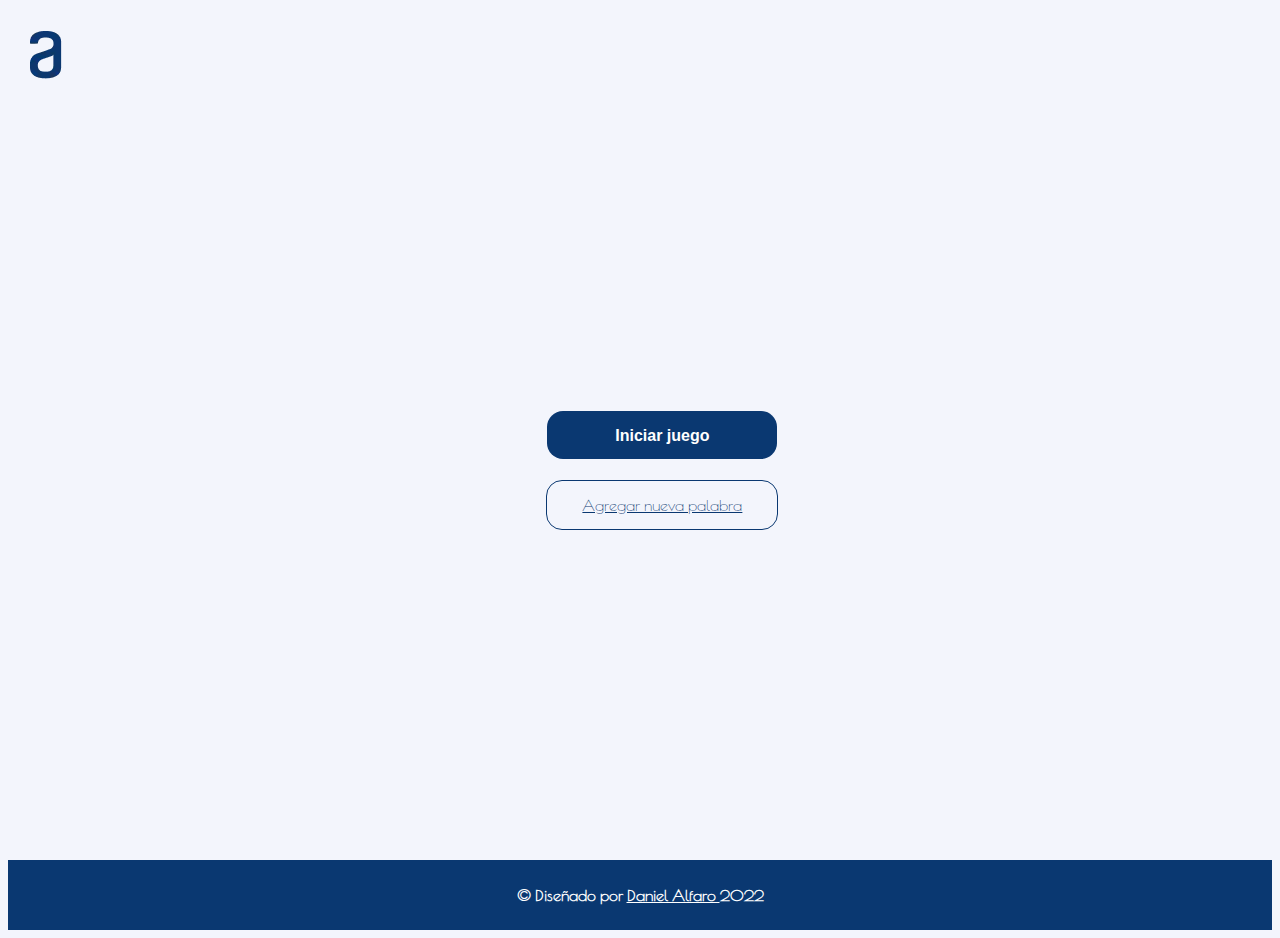
<file: index.html>
<!DOCTYPE html>
<html lang="es">

<head>
    <meta charset="UTF-8">
    <meta http-equiv="X-UA-Compatible" content="IE=edge">
    <meta name="viewport" content="width=device-width, initial-scale=1.0">
    <link rel="shortcut icon" href="assets/images/Vector.webp" type="image/x-icon">
    <link rel="stylesheet" href="https://res.cloudinary.com/dpxek6oka/raw/upload/v1643485116/normalize_ej2ndq.css">
    <link rel="stylesheet" href="css/styles.css">
    <link rel="preconnect" href="https://fonts.googleapis.com">
    <link rel="preconnect" href="https://fonts.gstatic.com" crossorigin>
    <link href="https://fonts.googleapis.com/css2?family=Poiret+One&display=swap" rel="stylesheet">
    <title>Juego ahorcado</title>
</head>

<body>
    <header class="container-header">
        <a href="index.html">
            <img src="assets/images/Vector.webp" alt="Logo alura" decoding="async" loading="lazy">
        </a>
    </header>

    <main class="container-main">
        <article class="container-article-options">
            <button class="container-article-options__btn" id="btn-start-game">
                Iniciar juego
            </button>
            <a href="views/nueva-palabra.html" class="container-article-options__link">
                Agregar nueva palabra
            </a>
        </article>
    </main>

    <footer class="container-footer">
        <p class="container-paragraph-footer">
            &copy; Diseñado por
            <a href="https://github.com/DanielAlfaro2222?tab=repositories" target="_blank" rel="noopener"
                class="container-paragraph-footer__link">
                Daniel Alfaro
            </a> 2022
        </p>
    </footer>

    <script type="module" src="js/index.js"></script>
</body>

</html>
</file>
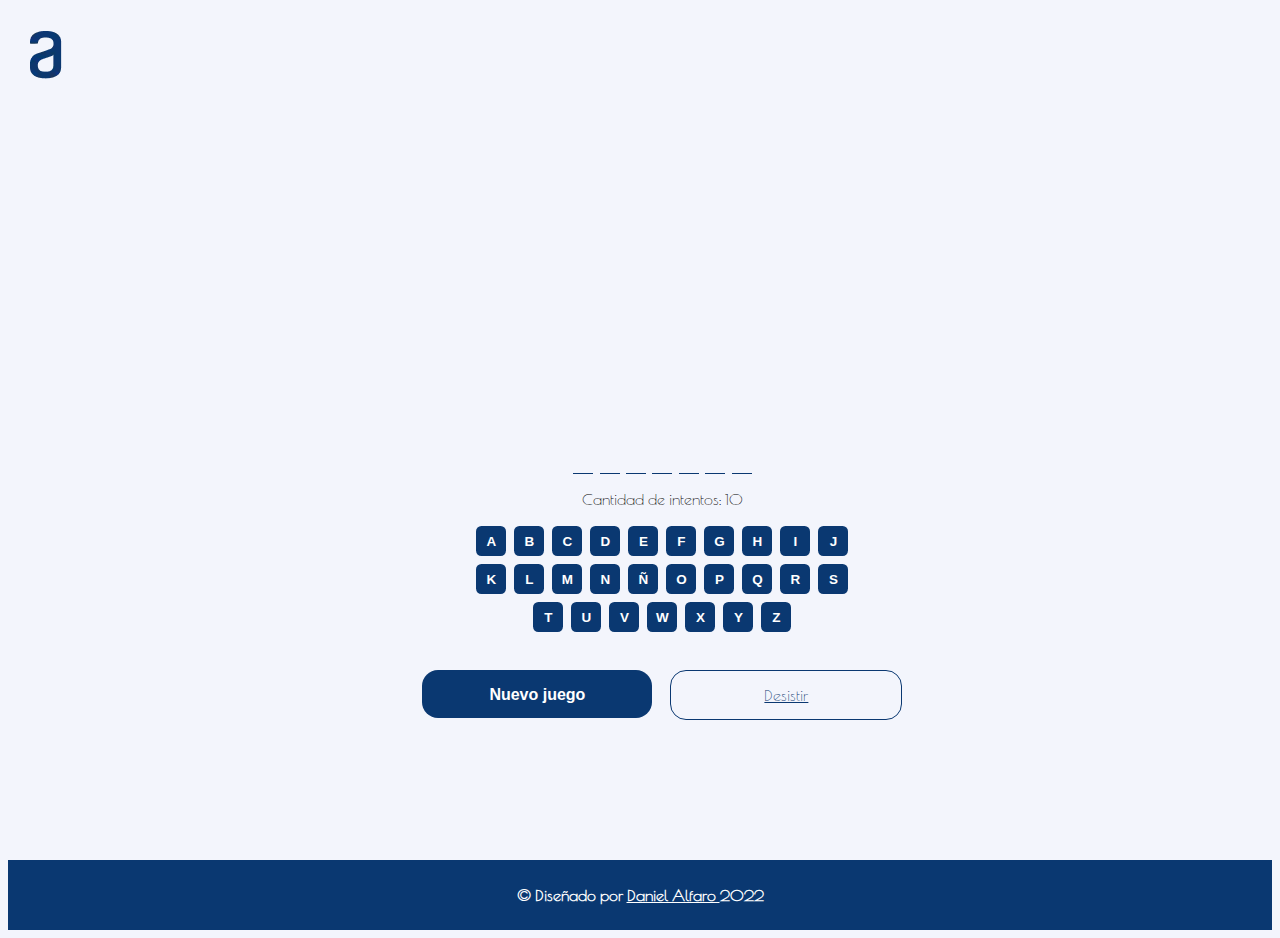
<file: views/juego.html>
<!DOCTYPE html>
<html lang="es">

<head>
    <meta charset="UTF-8">
    <meta http-equiv="X-UA-Compatible" content="IE=edge">
    <meta name="viewport" content="width=device-width, initial-scale=1.0">
    <link rel="shortcut icon" href="../assets/images/Vector.webp" type="image/x-icon">
    <link rel="stylesheet" href="https://res.cloudinary.com/dpxek6oka/raw/upload/v1643485116/normalize_ej2ndq.css">
    <link rel="preconnect" href="https://fonts.googleapis.com">
    <link rel="preconnect" href="https://fonts.gstatic.com" crossorigin>
    <link href="https://fonts.googleapis.com/css2?family=Poiret+One&display=swap" rel="stylesheet">
    <link rel="stylesheet" href="../css/styles.css">
    <title>Juego ahorcado</title>
</head>

<body>
    <header class="container-header">
        <a href="../index.html">
            <img src="../assets/images/Vector.webp" alt="Logo alura" decoding="async" loading="lazy">
        </a>
    </header>

    <main class="container-main container-main--height">
        <section class="container-section-game">
            <article class="container-canvas-game">
                <canvas width="220" height="220" id="canvas"></canvas>

                <div class="container-word-secret" id="container-word-secret"></div>

                <p id="cantidad-intentos">
                    Cantidad de intentos: 10
                </p>
            </article>

            <article class="container-buttons-game">
                <button id="A" class="container-buttons-game__btn">A</button>
                <button id="B" class="container-buttons-game__btn">B</button>
                <button id="C" class="container-buttons-game__btn">C</button>
                <button id="D" class="container-buttons-game__btn">D</button>
                <button id="E" class="container-buttons-game__btn">E</button>
                <button id="F" class="container-buttons-game__btn">F</button>
                <button id="G" class="container-buttons-game__btn">G</button>
                <button id="H" class="container-buttons-game__btn">H</button>
                <button id="I" class="container-buttons-game__btn">I</button>
                <button id="J" class="container-buttons-game__btn">J</button>
                <button id="K" class="container-buttons-game__btn">K</button>
                <button id="L" class="container-buttons-game__btn">L</button>
                <button id="M" class="container-buttons-game__btn">M</button>
                <button id="N" class="container-buttons-game__btn">N</button>
                <button id="Ñ" class="container-buttons-game__btn">Ñ</button>
                <button id="O" class="container-buttons-game__btn">O</button>
                <button id="P" class="container-buttons-game__btn">P</button>
                <button id="Q" class="container-buttons-game__btn">Q</button>
                <button id="R" class="container-buttons-game__btn">R</button>
                <button id="S" class="container-buttons-game__btn">S</button>
                <button id="T" class="container-buttons-game__btn">T</button>
                <button id="U" class="container-buttons-game__btn">U</button>
                <button id="V" class="container-buttons-game__btn">V</button>
                <button id="W" class="container-buttons-game__btn">W</button>
                <button id="X" class="container-buttons-game__btn">X</button>
                <button id="Y" class="container-buttons-game__btn">Y</button>
                <button id="Z" class="container-buttons-game__btn">Z</button>
            </article>

            <article class="container-article-options-game">
                <button class="container-article-options-game__btn" id="btn-new-game">
                    Nuevo juego
                </button>
                <a href="../index.html" class="container-article-options-game__link">
                    Desistir
                </a>
            </article>
        </section>
    </main>

    <footer class="container-footer">
        <p class="container-paragraph-footer">
            &copy; Diseñado por
            <a href="https://github.com/DanielAlfaro2222?tab=repositories" target="_blank" rel="noopener"
                class="container-paragraph-footer__link">
                Daniel Alfaro
            </a> 2022
        </p>
    </footer>

    <script type="module"  src="../js/juego.js"></script>
    <script type="module"  src="../js/canvas.js"></script>
</body>

</html>
</file>
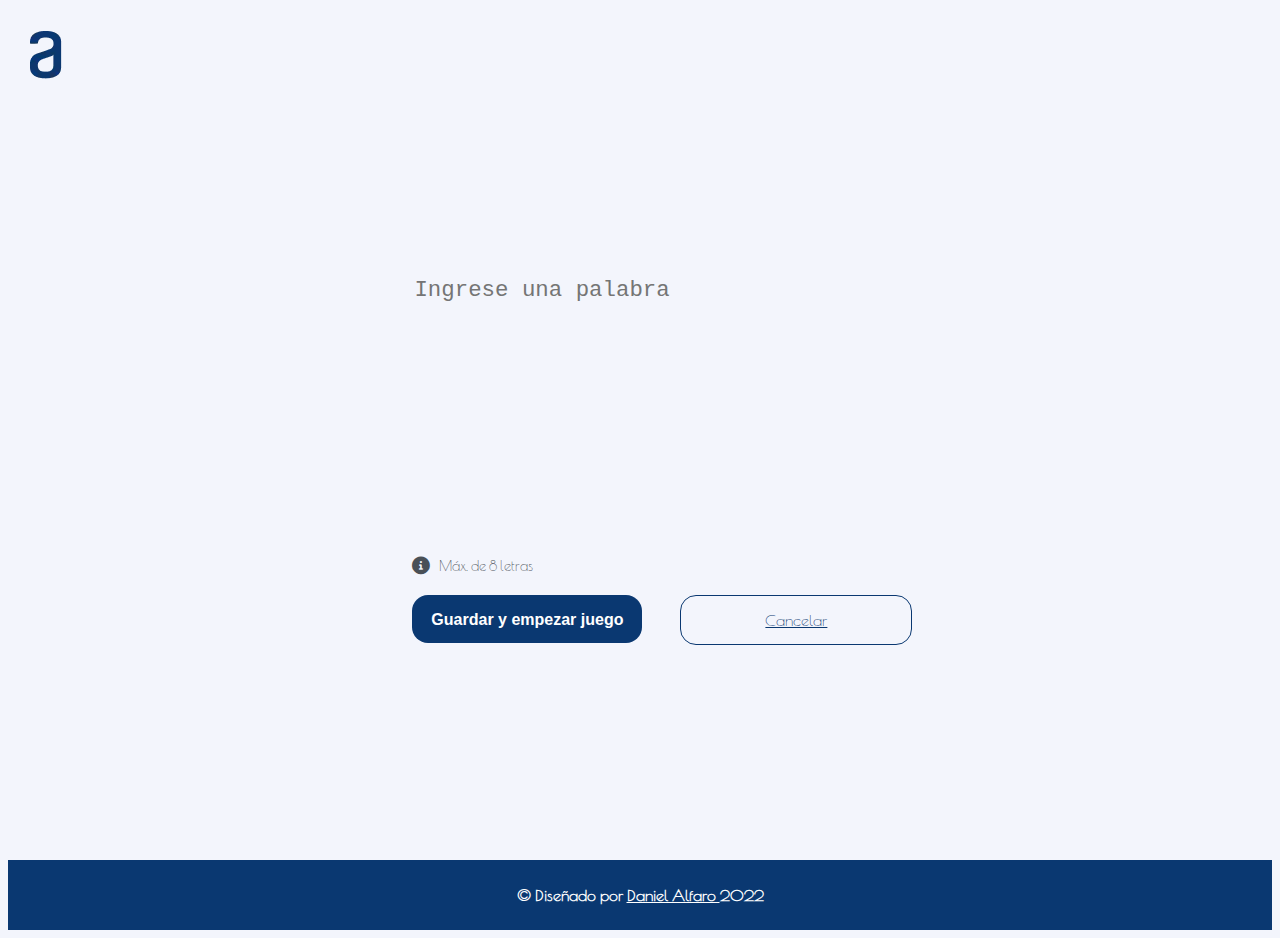
<file: views/nueva-palabra.html>
<!DOCTYPE html>
<html lang="es">

<head>
    <meta charset="UTF-8">
    <meta http-equiv="X-UA-Compatible" content="IE=edge">
    <meta name="viewport" content="width=device-width, initial-scale=1.0">
    <link rel="shortcut icon" href="../assets/images/Vector.webp" type="image/x-icon">
    <link rel="stylesheet" href="https://res.cloudinary.com/dpxek6oka/raw/upload/v1643485116/normalize_ej2ndq.css">
    <link rel="preconnect" href="https://fonts.googleapis.com">
    <link rel="preconnect" href="https://fonts.gstatic.com" crossorigin>
    <link href="https://fonts.googleapis.com/css2?family=Poiret+One&display=swap" rel="stylesheet">
    <link rel="stylesheet" href="https://cdnjs.cloudflare.com/ajax/libs/font-awesome/6.0.0-beta3/css/all.min.css">
    <link rel="stylesheet" href="../css/styles.css">
    <title>Juego ahorcado</title>
</head>

<body>
    <header class="container-header">
        <a href="../index.html">
            <img src="../assets/images/Vector.webp" alt="Logo alura" decoding="async" loading="lazy">
        </a>
    </header>

    <main class="container-main">
        <section class="container-section-new-word">
            <form class="container-form-new-word">
                <textarea name="" id="textarea-word" cols="30" rows="10" placeholder="Ingrese una palabra"
                    class="container-form-new-word__textarea" autofocus="true"></textarea>
            </form>

            <p class="container-info-new-word">
                <i class="fa-solid fa-circle-info container-info-new-word__icon" aria-hidden="true"></i>
                Máx. de 8 letras
            </p>

            <article class="container-article-new-word">
                <button class="container-article-new-word__btn" id="btn-save">
                    Guardar y empezar juego
                </button>
                <a href="../index.html" class="container-article-new-word__link">
                    Cancelar
                </a>
            </article>
        </section>
    </main>

    <footer class="container-footer">
        <p class="container-paragraph-footer">
            &copy; Diseñado por
            <a href="https://github.com/DanielAlfaro2222?tab=repositories" target="_blank" rel="noopener"
                class="container-paragraph-footer__link">
                Daniel Alfaro
            </a> 2022
        </p>
    </footer>

    <script type="module" src="../js/guardar-palabra.js"></script>
</body>

</html>
</file>
<file: css/styles.css>
body{display:-webkit-box;display:-ms-flexbox;display:flex;-webkit-box-orient:vertical;-webkit-box-direction:normal;-ms-flex-direction:column;flex-direction:column;min-height:100vh;font-family:"Poiret One",cursive;background-color:#F3F5FC}.container-header{padding:1.4em 1.4em 0 1.4em}.container-main{display:-webkit-box;display:-ms-flexbox;display:flex;-webkit-box-orient:vertical;-webkit-box-direction:normal;-ms-flex-direction:column;flex-direction:column;-webkit-box-pack:center;-ms-flex-pack:center;justify-content:center;-webkit-box-align:center;-ms-flex-align:center;align-items:center;width:100%;height:calc(100vh - 70px - 74.78px);padding:0 1.4em 1.4em 1.4em}.container-footer{background-color:#0A3871;height:70px;color:white;text-align:center;line-height:70px;font-weight:900;margin-top:auto;font-size:0.9rem}@media screen and (min-width:420px){.container-footer{font-size:1rem}}.container-paragraph-footer{margin:0}.container-paragraph-footer__link{color:inherit}.container-article-new-word__btn,.container-article-new-word__link,.container-article-options-game__btn,.container-article-options-game__link,.container-article-options__btn,.container-article-options__link{display:block;width:100%;height:48px;font-size:1rem;border:none;outline:none;border-radius:1em;font-weight:590;text-align:center;line-height:48px;cursor:pointer;margin-top:1.3em}.container-article-new-word__btn,.container-article-options-game__btn,.container-article-options__btn,.container-buttons-game__btn{color:white;background-color:#0A3871}.container-article-new-word__link,.container-article-options-game__link,.container-article-options__link{color:#0A3871;border:1px solid #0A3871;background-color:transparent}.container-buttons-game__btn,.container-buttons-game__btn--deactivate{display:block;width:30px;height:30px;font-size:0.84rem;border:none;outline:none;border-radius:0.4em;font-weight:590;text-align:center;line-height:30px;cursor:pointer}.container-buttons-game__btn--deactivate{background-color:gray;pointer-events:none}.container-article-options{width:100%}@media screen and (min-width:600px){.container-article-options__btn,.container-article-options__link{max-width:230px;margin-left:auto;margin-right:auto}}.container-section-new-word{width:100%}@media screen and (min-width:600px){.container-section-new-word{max-width:430px}}@media screen and (min-width:1200px){.container-section-new-word{max-width:500px}}@media screen and (min-width:600px){.container-article-new-word{display:-webkit-box;display:-ms-flexbox;display:flex;-webkit-box-pack:justify;-ms-flex-pack:justify;justify-content:space-between}.container-article-new-word__btn,.container-article-new-word__link{max-width:230px}}@media screen and (min-width:800px){.container-article-new-word{-webkit-column-gap:1.2em;-moz-column-gap:1.2em;column-gap:1.2em}}.container-form-new-word__textarea{width:100%;resize:none;background-color:transparent;font-size:1.4rem;border:none;color:#0A3871}.container-form-new-word__textarea:focus{outline:none}.container-info-new-word{width:100%;display:-webkit-box;display:-ms-flexbox;display:flex;-webkit-box-align:center;-ms-flex-align:center;align-items:center;font-size:0.8rem;color:#495057;margin-bottom:0}.container-info-new-word__icon{margin-right:0.5em;font-size:1.1rem}@media screen and (min-width:1000px){.container-info-new-word{font-size:0.9rem}}.container-section-game{width:100%}@media screen and (min-width:600px){.container-section-game{max-width:480px}}.container-article-options-game{margin-bottom:1em}@media screen and (min-width:600px){.container-article-options-game{display:-webkit-box;display:-ms-flexbox;display:flex;-webkit-box-pack:justify;-ms-flex-pack:justify;justify-content:space-between}.container-article-options-game__btn,.container-article-options-game__link{max-width:230px}}.container-buttons-game{display:-webkit-box;display:-ms-flexbox;display:flex;-ms-flex-wrap:wrap;flex-wrap:wrap;-webkit-box-pack:center;-ms-flex-pack:center;justify-content:center;gap:0.5em;margin-bottom:1.1em;margin-top:1.1em}.container-buttons-game__btn{font-weight:700}@media screen and (min-width:500px){.container-buttons-game{max-width:400px;margin-right:auto;margin-left:auto}}.container-canvas-game{text-align:center;margin-top:1.3em}.container-main--height{height:auto}@media screen and (min-width:600px) and (min-height:800px){.container-main--height{height:calc(100vh - 74.78px - 70px)}}.container-word-secret{display:-webkit-box;display:-ms-flexbox;display:flex;-webkit-box-pack:center;-ms-flex-pack:center;justify-content:center;-webkit-column-gap:0.4em;-moz-column-gap:0.4em;column-gap:0.4em;color:#0A3871;height:30px;margin-top:1em}.container-word-secret__div{width:20px;border-bottom:1px solid #0A3871}
</file>
